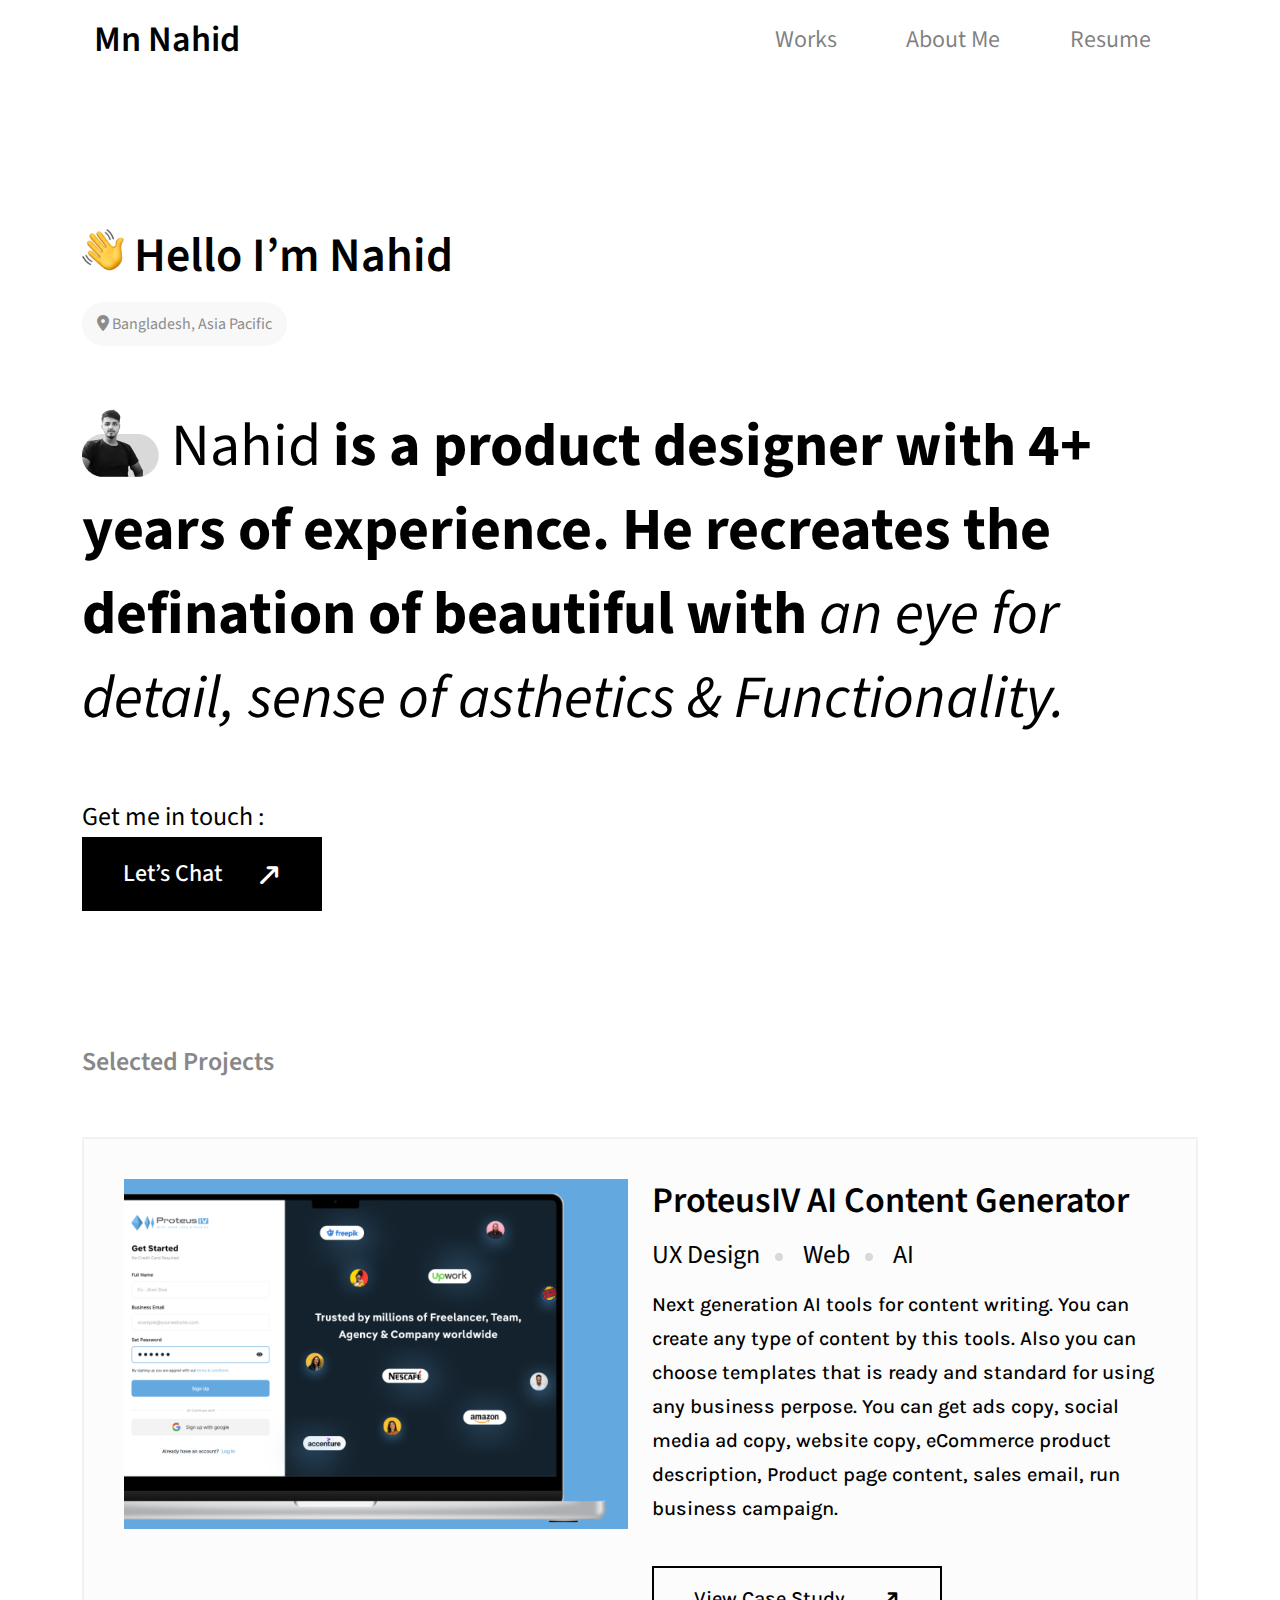
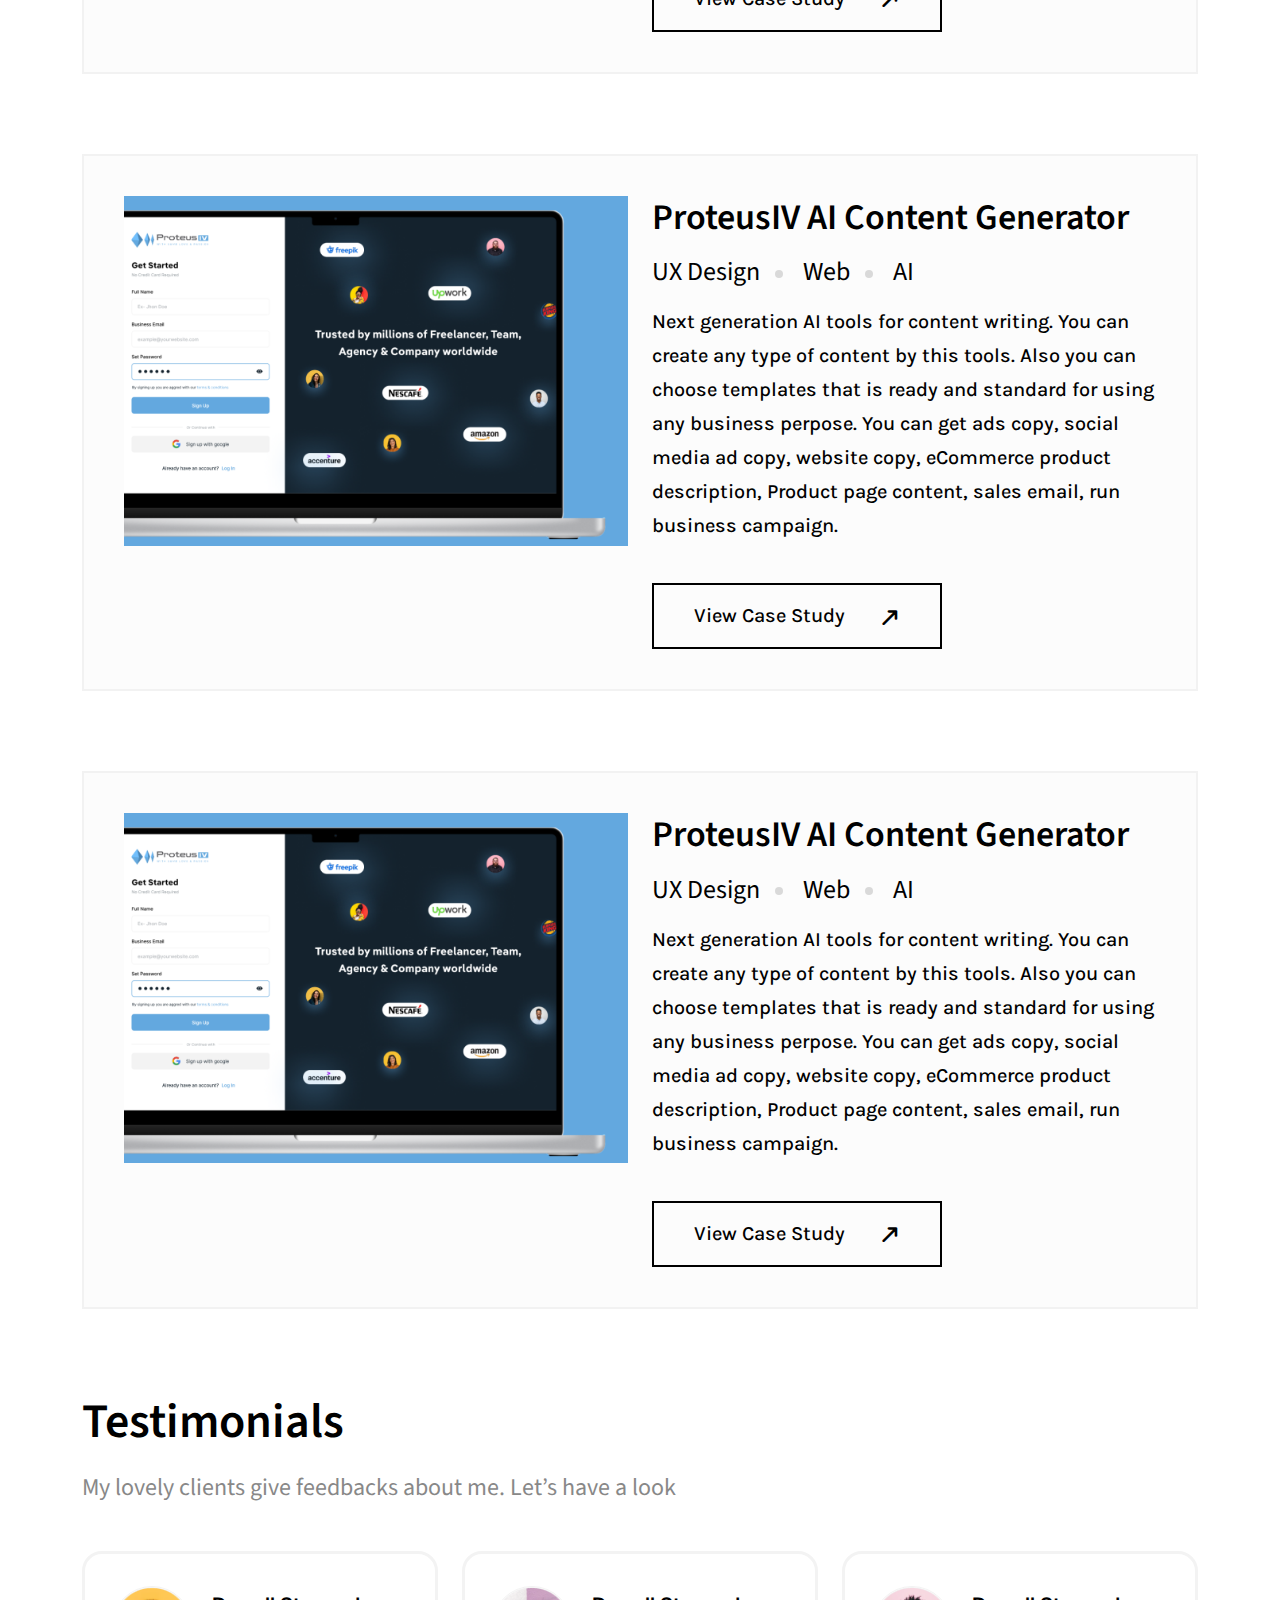
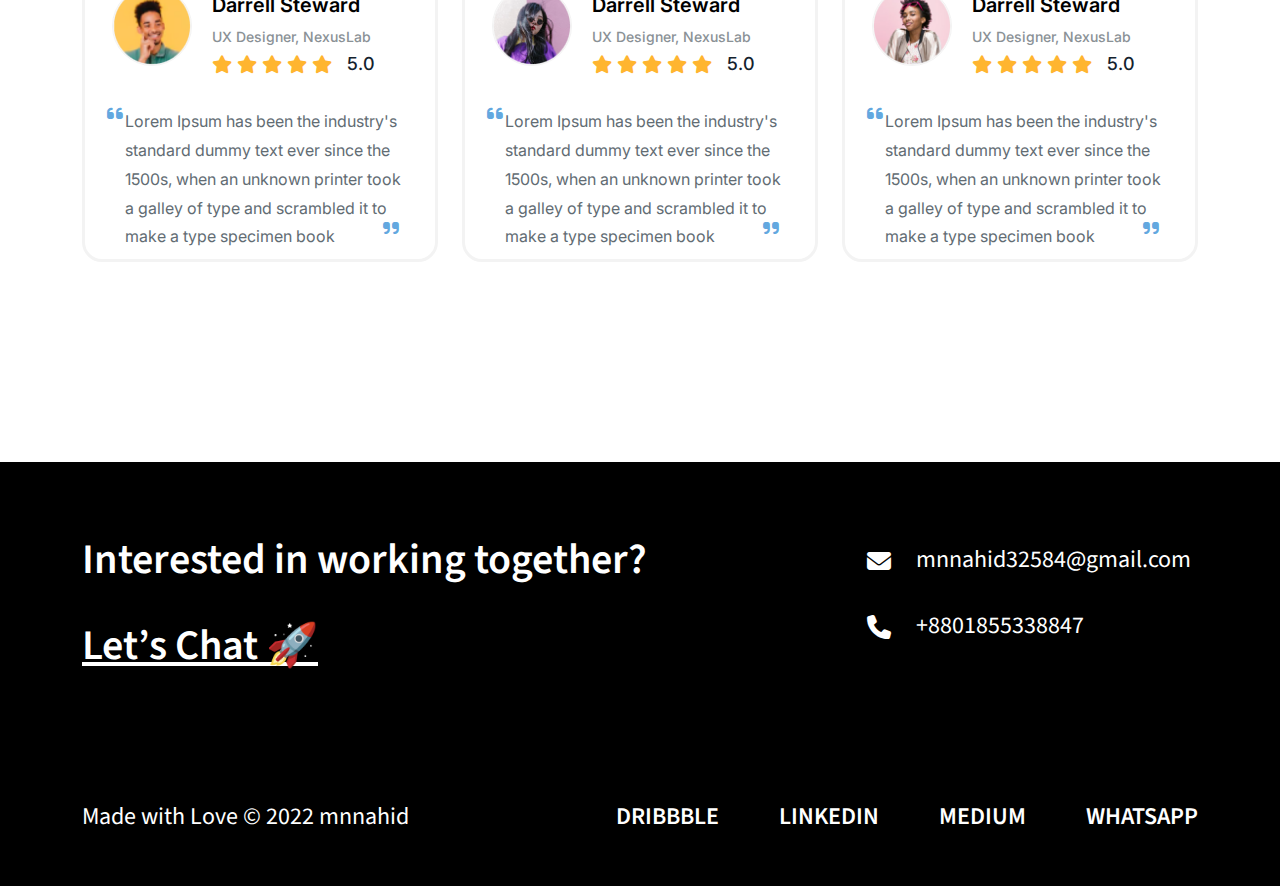
<file: index.html>
<!DOCTYPE html>
<html lang="en">
<head>
    <meta charset="UTF-8">
    <meta http-equiv="X-UA-Compatible" content="IE=edge">
    <meta name="viewport" content="width=device-width, initial-scale=1.0">
    <link rel="preconnect" href="https://fonts.googleapis.com">
    <link rel="preconnect" href="https://fonts.gstatic.com" crossorigin>
    <link href="https://fonts.googleapis.com/css2?family=Inter:wght@300;400;500;600;700&family=Karla:ital,wght@0,300;0,400;0,500;0,600;0,700;1,400&family=Source+Sans+Pro:ital,wght@0,200;0,400;0,600;0,700;1,400;1,600&display=swap" rel="stylesheet">
    <link rel="stylesheet" href="css/all.min.css">
    <link rel="stylesheet" href="css/bootstrap.min.css">
    <link rel="stylesheet" href="css/style.css">
    <link rel="stylesheet" href="css/responsive.css">
    <title>myportfolio</title>
</head>
<body>
  <!-- header area start here  -->
  <div class="container">
    <nav class="navbar navbar-expand-md">
      <div class="container-fluid">
        <a class="navbar-brand" href="#">Mn Nahid</a>
        <button class="navbar-toggler" type="button" data-bs-toggle="collapse" data-bs-target="#navbarSupportedContent" aria-controls="navbarSupportedContent" aria-expanded="false" aria-label="Toggle navigation">
          <span class="navbar_toggler_icon"></span>
          <span class="navbar_toggler_icon"></span>
          <span class="navbar_toggler_icon"></span>
        </button>
        <div class="collapse navbar-collapse" id="navbarSupportedContent">
          <ul class="navbar-nav ms-auto mb-2 mb-lg-0">
            <li class="nav-item">
              <a class="nav-link" href="#project">Works</a>
            </li>
            <li class="nav-item">
              <a class="nav-link" href="about.html">About me</a>
            </li>
            <li class="nav-item">
              <a class="nav-link" href="resume.html">Resume</a>
            </li>
          </ul>
        </div>
      </div>
    </nav>
  </div>
  <!-- header area end here  -->
  <!-- hiro area start here  -->
  <div id="hiro">
    <div class="container">
      <div class="hiro_content">
        <h2><img src="images/hand_icon.png" alt=""> Hello I’m Nahid</h2>
        <a href="#"><i class="fa-solid fa-location-dot"></i> Bangladesh, Asia Pacific</a>
        <h3><img src="images/profile.png" alt=""> Nahid <strong>is a product designer with 4+ years of 
          experience. He recreates the defination of beautiful
          with</strong> <i>an eye for detail, sense of asthetics & Functionality.</i></h3>
      </div>
      <div class="get_btn">
        <h4>Get me in touch :</h4>
          <a href="#">Let’s Chat <i class="fa-solid fa-arrow-right-long"></i></a>
      </div> 
    </div>
  </div>
  <!-- hiro area end here  -->
  <!-- project area start here  -->
  <div id="project">
    <div class="container">
      <h4>Selected Projects</h4>
      <div class="project_items">
        <div class="row">
          <div class="col-md-6">
            <div class="project_img">
              <img class="img-fluid" src="images/project_image.png" alt="">
            </div>
          </div>
          <div class="col-md-6">
            <div class="project_content">
              <h2>ProteusIV AI Content Generator</h2>
              <ul>
                <li>UX Design</li>
                <li><span></span> Web</li>
                <li><span></span> AI</li>
              </ul>
              <p>Next generation AI tools for content writing. You can create any type of 
                content by this tools. Also you can choose templates that is ready and
                standard for using any business perpose. You can get ads copy, social
                media ad copy, website copy, eCommerce product description, Product
                page content, sales email, run business campaign.</p>
                <a href="#">View Case Study <i class="fa-solid fa-arrow-right-long"></i></a>
            </div>
          </div>
        </div>
      </div>
      <div class="project_items">
        <div class="row">
          <div class="col-md-6">
            <div class="project_img">
              <img class="img-fluid" src="images/project_image.png" alt="">
            </div>
          </div>
          <div class="col-md-6">
            <div class="project_content">
              <h2>ProteusIV AI Content Generator</h2>
              <ul>
                <li>UX Design</li>
                <li><span></span> Web</li>
                <li><span></span> AI</li>
              </ul>
              <p>Next generation AI tools for content writing. You can create any type of 
                content by this tools. Also you can choose templates that is ready and
                standard for using any business perpose. You can get ads copy, social
                media ad copy, website copy, eCommerce product description, Product
                page content, sales email, run business campaign.</p>
                <a href="#">View Case Study <i class="fa-solid fa-arrow-right-long"></i></a>
            </div>
          </div>
        </div>
      </div>
      <div class="project_items">
        <div class="row">
          <div class="col-md-6">
            <div class="project_img">
              <img class="img-fluid" src="images/project_image.png" alt="">
            </div>
          </div>
          <div class="col-md-6">
            <div class="project_content">
              <h2>ProteusIV AI Content Generator</h2>
              <ul>
                <li>UX Design</li>
                <li><span></span> Web</li>
                <li><span></span> AI</li>
              </ul>
              <p>Next generation AI tools for content writing. You can create any type of 
                content by this tools. Also you can choose templates that is ready and
                standard for using any business perpose. You can get ads copy, social
                media ad copy, website copy, eCommerce product description, Product
                page content, sales email, run business campaign.</p>
                <a href="#">View Case Study <i class="fa-solid fa-arrow-right-long"></i></a>
            </div>
          </div>
        </div>
      </div>
    </div>
  </div>
  <!-- project area end here  -->
  <!-- Testimonials area start here -->
  <div id="Testimonials">
    <div class="container">
      <h2>Testimonials</h2>
      <h5>My lovely clients give feedbacks about me. Let’s have a look</h5>
      <div class="Testimonials_main">
        <div class="row">
          <div class="col-md-6 col-lg-4">
            <div class="testimonials_items">
              <div class="testimonials_items_top">
                <div class="testimonials_items_img">
                  <img class="img-fluid" src="images/testimonials_img_1.png" alt="">
                </div>
                <div class="testimonials_items_content">
                  <h3>Darrell Steward</h3>
                  <h4>UX Designer, NexusLab</h4>
                  <ul>
                    <li><i class="fa-solid fa-star"></i></li>
                    <li><i class="fa-solid fa-star"></i></li>
                    <li><i class="fa-solid fa-star"></i></li>
                    <li><i class="fa-solid fa-star"></i></li>
                    <li><i class="fa-solid fa-star"></i></li>
                    <li>5.0</li>
                  </ul>
                </div>
              </div>
              <div class="testimonials_items_bottom">
                <p>Lorem Ipsum has been the industry's standard dummy text ever since the 1500s, when an unknown printer took a galley of type and scrambled it to make a type specimen book</p>
              </div>
            </div>
          </div>
          <div class="col-md-6 col-lg-4">
            <div class="testimonials_items">
              <div class="testimonials_items_top">
                <div class="testimonials_items_img">
                  <img class="img-fluid" src="images/testimonials_img_2.png" alt="">
                </div>
                <div class="testimonials_items_content">
                  <h3>Darrell Steward</h3>
                  <h4>UX Designer, NexusLab</h4>
                  <ul>
                    <li><i class="fa-solid fa-star"></i></li>
                    <li><i class="fa-solid fa-star"></i></li>
                    <li><i class="fa-solid fa-star"></i></li>
                    <li><i class="fa-solid fa-star"></i></li>
                    <li><i class="fa-solid fa-star"></i></li>
                    <li>5.0</li>
                  </ul>
                </div>
              </div>
              <div class="testimonials_items_bottom">
                <p>Lorem Ipsum has been the industry's standard dummy text ever since the 1500s, when an unknown printer took a galley of type and scrambled it to make a type specimen book</p>
              </div>
            </div>
          </div>
          <div class="col-md-6 col-lg-4">
            <div class="testimonials_items">
              <div class="testimonials_items_top">
                <div class="testimonials_items_img">
                  <img class="img-fluid" src="images/testimonials_img_3.png" alt="">
                </div>
                <div class="testimonials_items_content">
                  <h3>Darrell Steward</h3>
                  <h4>UX Designer, NexusLab</h4>
                  <ul>
                    <li><i class="fa-solid fa-star"></i></li>
                    <li><i class="fa-solid fa-star"></i></li>
                    <li><i class="fa-solid fa-star"></i></li>
                    <li><i class="fa-solid fa-star"></i></li>
                    <li><i class="fa-solid fa-star"></i></li>
                    <li>5.0</li>
                  </ul>
                </div>
              </div>
              <div class="testimonials_items_bottom">
                <p>Lorem Ipsum has been the industry's standard dummy text ever since the 1500s, when an unknown printer took a galley of type and scrambled it to make a type specimen book</p>
              </div>
            </div>
          </div>
        </div>
      </div>
    </div>
  </div>
  <!-- Testimonials area end here -->
  <!-- footer area start here  -->
  <footer id="footer">
    <div class="container">
      <div class="row">
        <div class="col-md-7">
          <div class="footer_left">
            <h2>Interested in working together?</h2>
            <a href="#">Let’s Chat 🚀</a>
          </div>
        </div>
        <div class="col-md-5">
          <div class="footer_right">
            <a href="#"><i class="fa-solid fa-envelope"></i> mnnahid32584@gmail.com</a>
            <a href="#"><i class="fa-solid fa-phone"></i> +8801855338847</a>
          </div>
        </div>
      </div>
      <div class="row footer_bottom">
        <div class="col-md-6">
          <p>Made with Love © 2022 mnnahid</p>
        </div>
        <div class="col-md-6">
          <div class="footer_menu">
            <ul>
              <li><a href="#">DRIBBBLE</a></li>
              <li><a href="#">LINKEDIN</a></li>
              <li><a href="#">MEDIUM</a></li>
              <li><a href="#">WHATSAPP</a></li>
            </ul>
          </div>
        </div>
      </div>
    </div>
  </footer>
  <!-- footer area end here  -->
   
    <script src="js/bootstrap.bundle.min.js"></script>
    <script src="js/swiper-bundle.min.js"></script>
</body>
</html>
</file>
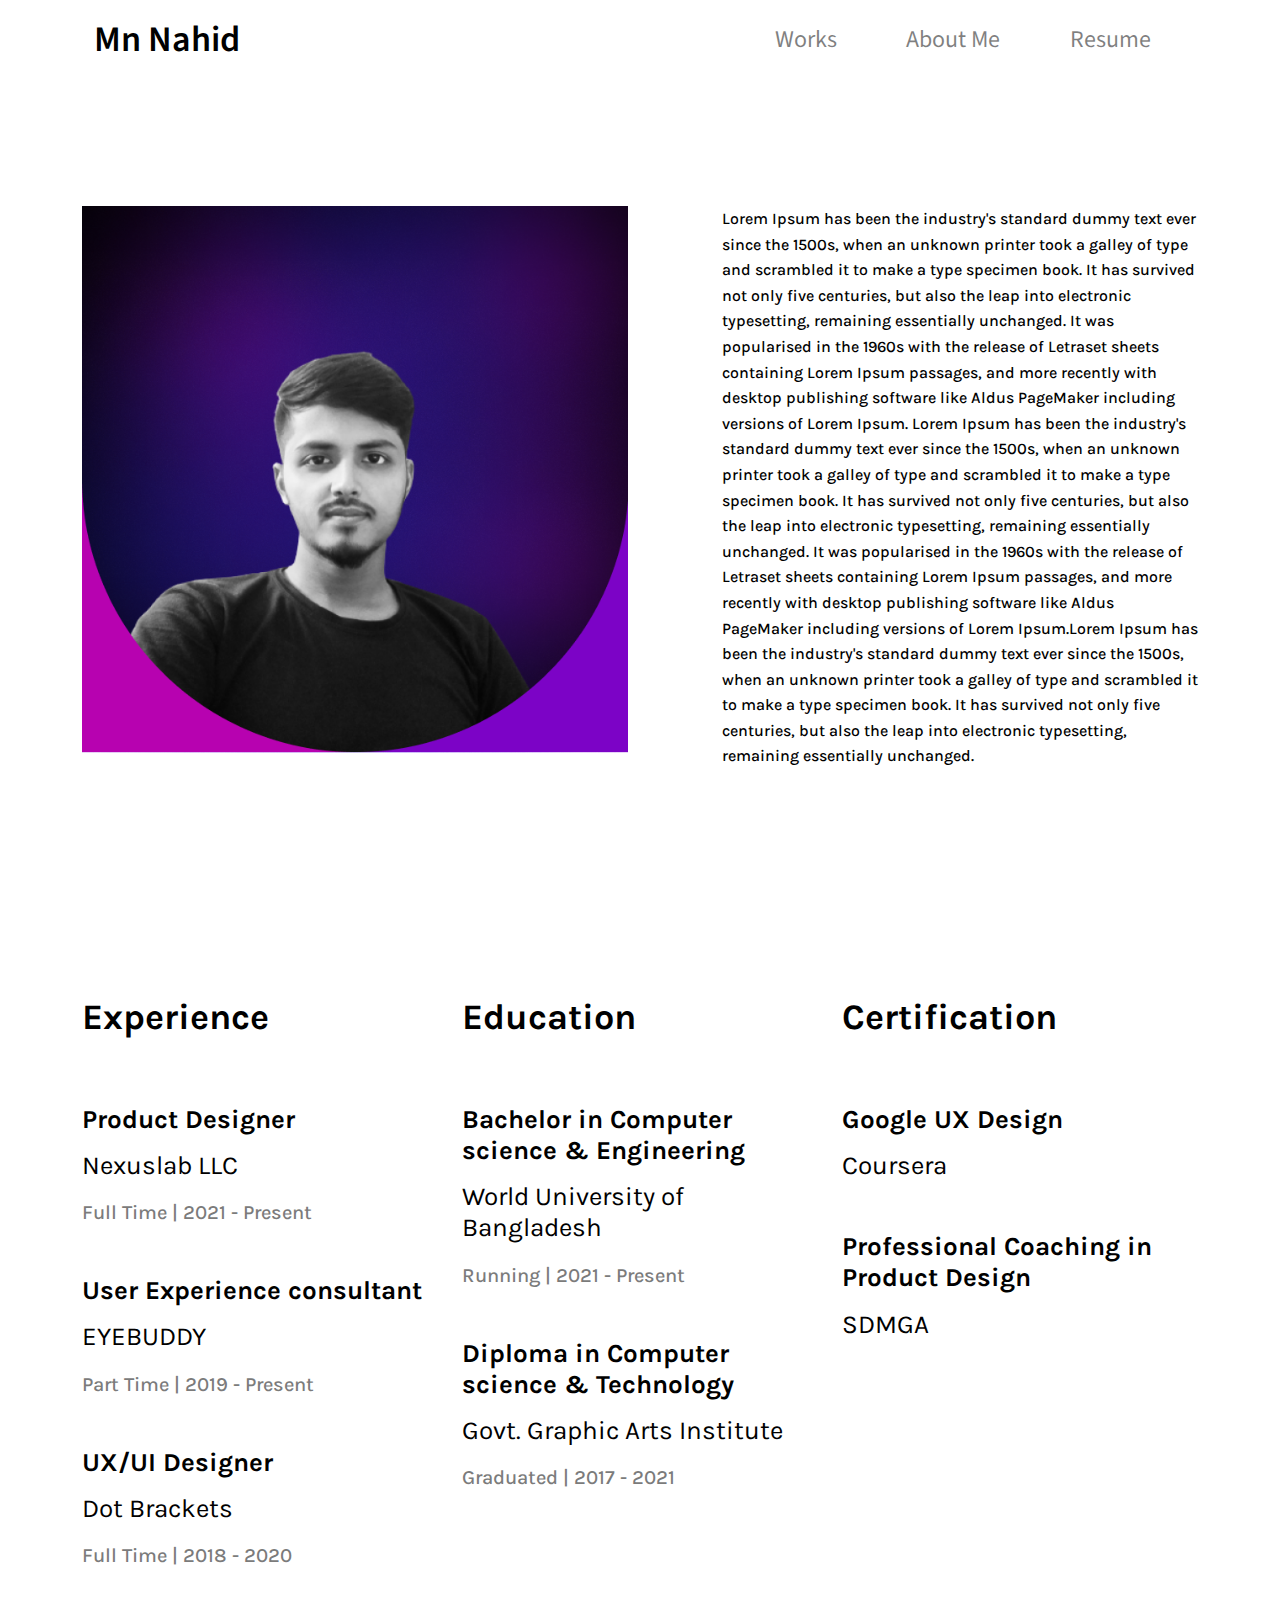
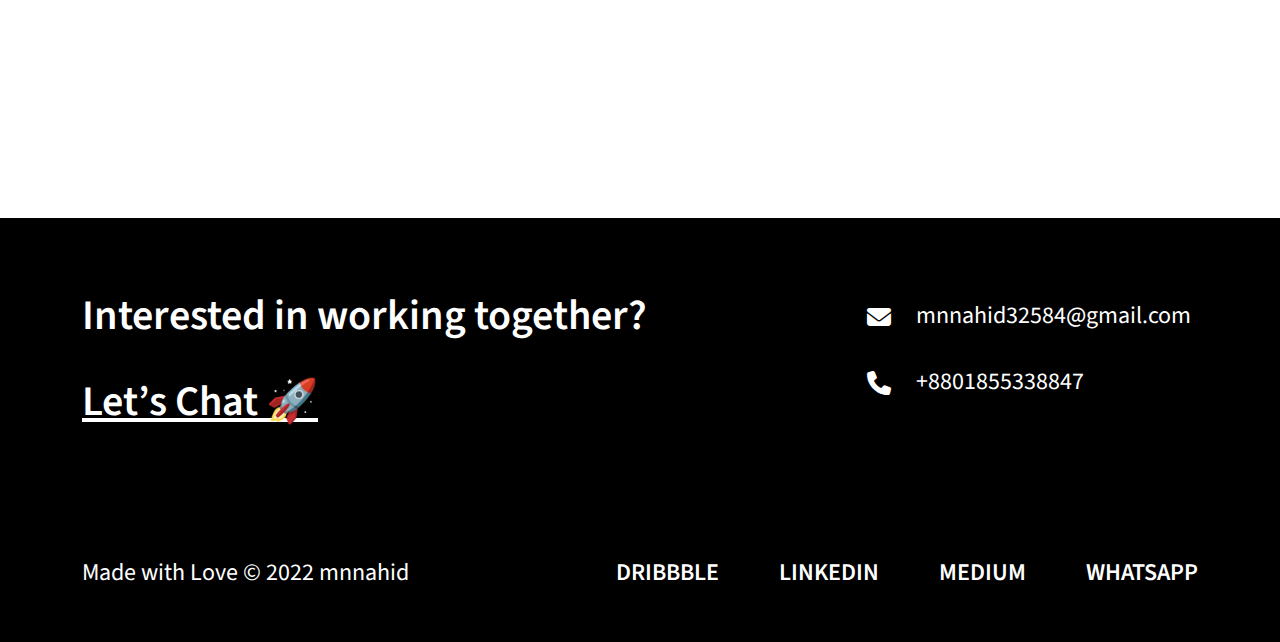
<file: about.html>
<!DOCTYPE html>
<html lang="en">
<head>
    <meta charset="UTF-8">
    <meta http-equiv="X-UA-Compatible" content="IE=edge">
    <meta name="viewport" content="width=device-width, initial-scale=1.0">
    <link rel="preconnect" href="https://fonts.googleapis.com">
    <link rel="preconnect" href="https://fonts.gstatic.com" crossorigin>
    <link href="https://fonts.googleapis.com/css2?family=Inter:wght@300;400;500;600;700&family=Karla:ital,wght@0,300;0,400;0,500;0,600;0,700;1,400&family=Source+Sans+Pro:ital,wght@0,200;0,400;0,600;0,700;1,400;1,600&display=swap" rel="stylesheet">
    <link rel="stylesheet" href="css/all.min.css">
    <link rel="stylesheet" href="css/bootstrap.min.css">
    <link rel="stylesheet" href="css/style.css">
    <link rel="stylesheet" href="css/responsive.css">
    <title>myportfolio</title>
</head>
<body>
  <!-- header area start here  -->
  <div class="container">
    <nav class="navbar navbar-expand-md">
      <div class="container-fluid">
        <a class="navbar-brand" href="#">Mn Nahid</a>
        <button class="navbar-toggler" type="button" data-bs-toggle="collapse" data-bs-target="#navbarSupportedContent" aria-controls="navbarSupportedContent" aria-expanded="false" aria-label="Toggle navigation">
          <span class="navbar_toggler_icon"></span>
          <span class="navbar_toggler_icon"></span>
          <span class="navbar_toggler_icon"></span>
        </button>
        <div class="collapse navbar-collapse" id="navbarSupportedContent">
          <ul class="navbar-nav ms-auto mb-2 mb-lg-0">
            <li class="nav-item">
              <a class="nav-link" href="index.html">Works</a>
            </li>
            <li class="nav-item">
              <a class="nav-link" href="about.html">About me</a>
            </li>
            <li class="nav-item">
              <a class="nav-link" href="resume.html">Resume</a>
            </li>
          </ul>
        </div>
      </div>
    </nav>
  </div>
  <!-- header area end here  -->
  <!-- about me area start here  -->
  <div id="about_me">
    <div class="container">
        <div class="row">
            <div class="col-md-6">
                <div class="abut_me_img">
                    <img src="images/about_profile.png" alt="">
                </div>
            </div>
            <div class="col-md-6">
                <div class="about_me_content">
                    <p>Lorem Ipsum has been the industry's standard dummy text ever since the 1500s, when an unknown printer took a galley of type and scrambled it to make a type specimen book. It has survived not only five centuries, but also the leap into electronic typesetting, remaining essentially unchanged. It was popularised in the 1960s with the release of Letraset sheets containing Lorem Ipsum passages, and more recently with desktop publishing software like Aldus PageMaker including versions of Lorem Ipsum. Lorem Ipsum has been the industry's standard dummy text ever since the 1500s, when an unknown printer took a galley of type and scrambled it to make a type specimen book. It has survived not only five centuries, but also the leap into electronic typesetting, remaining essentially unchanged. It was popularised in the 1960s with the release of Letraset sheets containing Lorem Ipsum passages, and more recently with desktop publishing software like Aldus PageMaker including versions of Lorem Ipsum.Lorem Ipsum has been the industry's standard dummy text ever since the 1500s, when an unknown printer took a galley of type and scrambled it to make a type specimen book. It has survived not only five centuries, but also the leap into electronic typesetting, remaining essentially unchanged.</p>
                </div>
            </div>
        </div>
    </div>
  </div>
  <!-- about me area start here  -->
  <!-- education area start here  -->
  <div id="education">
    <div class="container">
        <div class="row">
            <div class="col-md-6 col-lg-4">
              <div class="content_head">
                <h2>Experience</h2>
              </div>
              <div class="content_items">
                <h3>Product Designer</h3>
                <h4>Nexuslab LLC</h4>
                <h5>Full Time | 2021 - Present</h5>
              </div>
              <div class="content_items">
                <h3>User Experience consultant</h3>
                <h4>EYEBUDDY</h4>
                <h5>Part Time | 2019 - Present</h5>
              </div>
              <div class="content_items">
                <h3>UX/UI Designer</h3>
                <h4>Dot Brackets</h4>
                <h5>Full Time | 2018 - 2020</h5>
              </div>
            </div>

            <div class="col-md-6 col-lg-4">
              <div class="content_head">
                <h2>Education</h2>
              </div>
              <div class="content_items">
                <h3>Bachelor in Computer science & Engineering</h3>
                <h4>World University of Bangladesh</h4>
                <h5>Running | 2021 - Present</h5>
              </div>
              <div class="content_items">
                <h3>Diploma in Computer science & Technology</h3>
                <h4>Govt. Graphic Arts Institute</h4>
                <h5>Graduated | 2017 - 2021</h5>
              </div>
            </div>

            <div class="col-md-6 col-lg-4">
              <div class="content_head">
                <h2>Certification</h2>
              </div>
              <div class="content_items">
                <h3>Google UX Design</h3>
                <h4>Coursera</h4>
              </div>
              <div class="content_items">
                <h3>Professional Coaching in  Product Design</h3>
                <h4>SDMGA</h4>
              </div>
            </div>
        </div>
    </div>
  </div>
  <!-- education area end here  -->
  <!-- footer area start here  -->
  <footer id="footer">
    <div class="container">
      <div class="row">
        <div class="col-md-7">
          <div class="footer_left">
            <h2>Interested in working together?</h2>
            <a href="#">Let’s Chat 🚀</a>
          </div>
        </div>
        <div class="col-md-5">
          <div class="footer_right">
            <a href="#"><i class="fa-solid fa-envelope"></i> mnnahid32584@gmail.com</a>
            <a href="#"><i class="fa-solid fa-phone"></i> +8801855338847</a>
          </div>
        </div>
      </div>
      <div class="row footer_bottom">
        <div class="col-md-6">
          <p>Made with Love © 2022 mnnahid</p>
        </div>
        <div class="col-md-6">
          <div class="footer_menu">
            <ul>
              <li><a href="#">DRIBBBLE</a></li>
              <li><a href="#">LINKEDIN</a></li>
              <li><a href="#">MEDIUM</a></li>
              <li><a href="#">WHATSAPP</a></li>
            </ul>
          </div>
        </div>
      </div>
    </div>
  </footer>
  <!-- footer area end here  -->
   
    <script src="js/bootstrap.bundle.min.js"></script>
    <script src="js/swiper-bundle.min.js"></script>
</body>
</html>
</file>
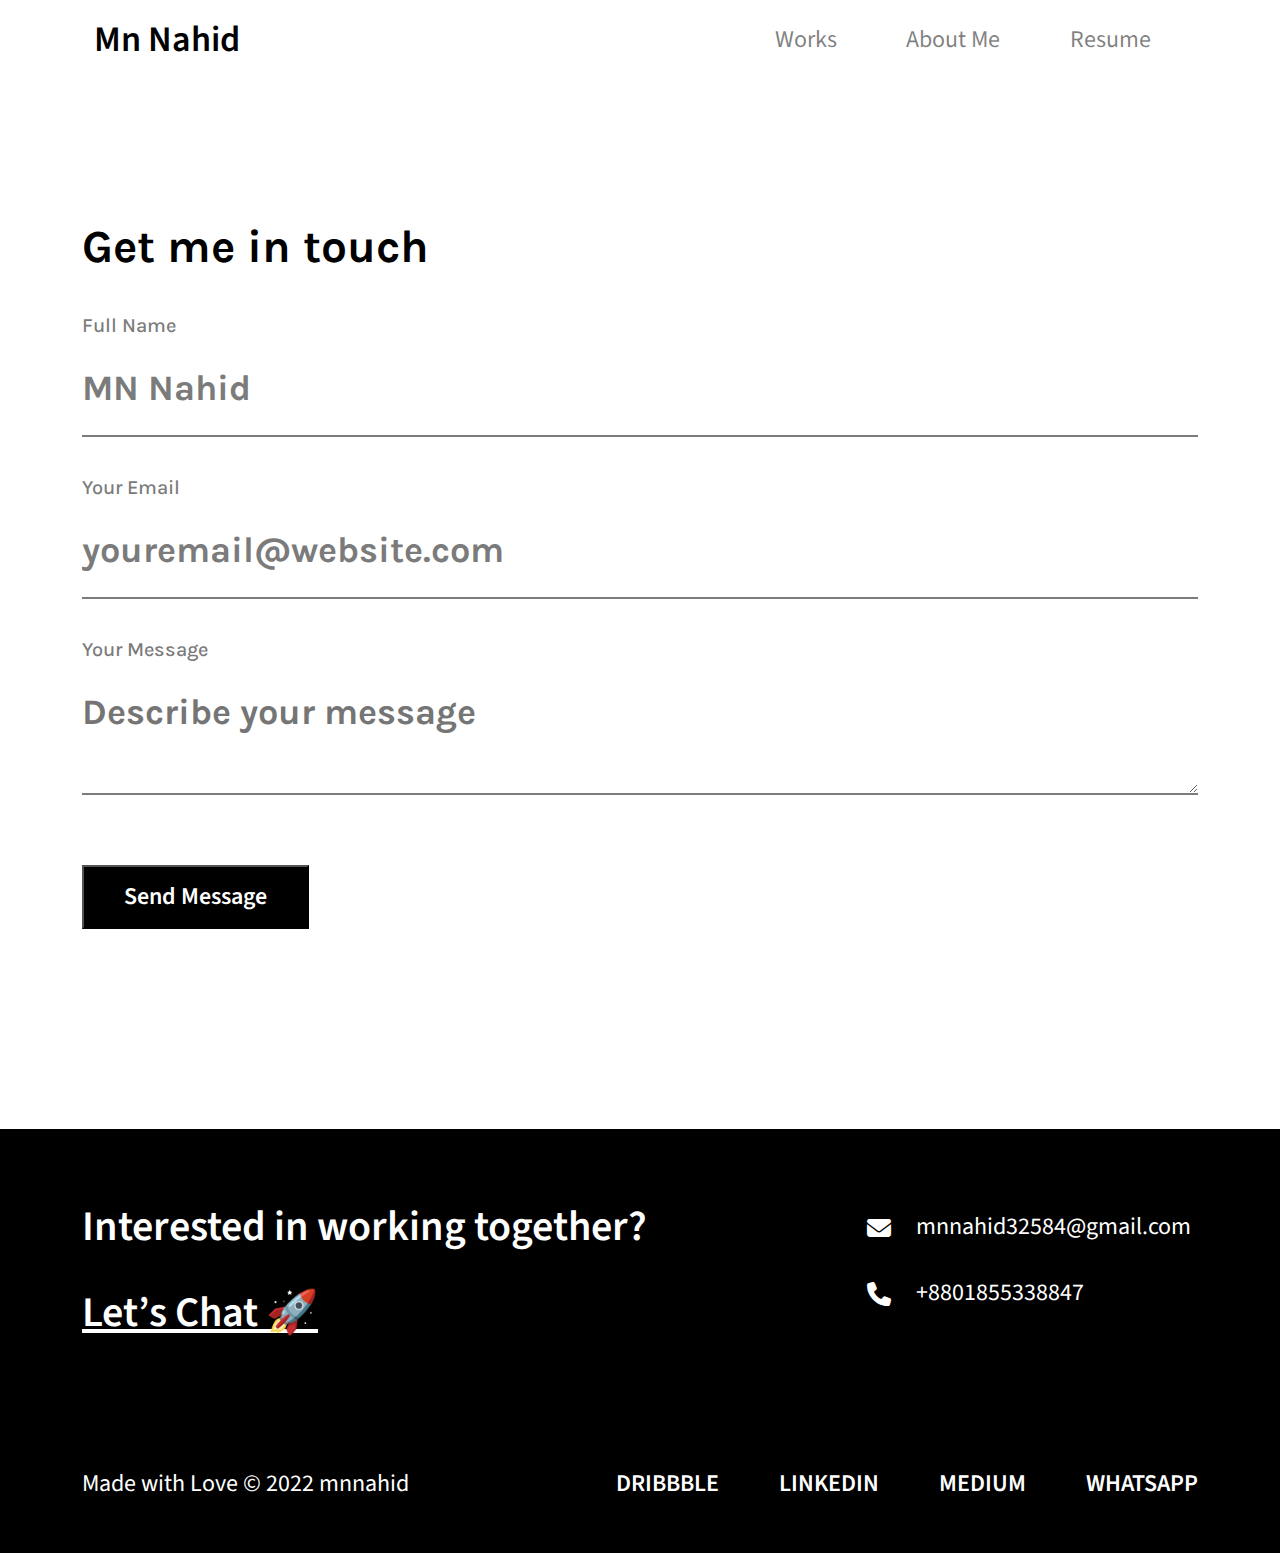
<file: resume.html>
<!DOCTYPE html>
<html lang="en">
<head>
    <meta charset="UTF-8">
    <meta http-equiv="X-UA-Compatible" content="IE=edge">
    <meta name="viewport" content="width=device-width, initial-scale=1.0">
    <link rel="preconnect" href="https://fonts.googleapis.com">
    <link rel="preconnect" href="https://fonts.gstatic.com" crossorigin>
    <link href="https://fonts.googleapis.com/css2?family=Inter:wght@300;400;500;600;700&family=Karla:ital,wght@0,300;0,400;0,500;0,600;0,700;1,400&family=Source+Sans+Pro:ital,wght@0,200;0,400;0,600;0,700;1,400;1,600&display=swap" rel="stylesheet">
    <link rel="stylesheet" href="css/all.min.css">
    <link rel="stylesheet" href="css/bootstrap.min.css">
    <link rel="stylesheet" href="css/style.css">
    <link rel="stylesheet" href="css/responsive.css">
    <title>myportfolio</title>
</head>
<body>
  <!-- header area start here  -->
  <div class="container">
    <nav class="navbar navbar-expand-md">
      <div class="container-fluid">
        <a class="navbar-brand" href="#">Mn Nahid</a>
        <button class="navbar-toggler" type="button" data-bs-toggle="collapse" data-bs-target="#navbarSupportedContent" aria-controls="navbarSupportedContent" aria-expanded="false" aria-label="Toggle navigation">
          <span class="navbar_toggler_icon"></span>
          <span class="navbar_toggler_icon"></span>
          <span class="navbar_toggler_icon"></span>
        </button>
        <div class="collapse navbar-collapse" id="navbarSupportedContent">
          <ul class="navbar-nav ms-auto mb-2 mb-lg-0">
            <li class="nav-item">
              <a class="nav-link" href="index.html">Works</a>
            </li>
            <li class="nav-item">
              <a class="nav-link" href="about.html">About me</a>
            </li>
            <li class="nav-item">
              <a class="nav-link" href="resume.html">Resume</a>
            </li>
          </ul>
        </div>
      </div>
    </nav>
  </div>
  <!-- header area end here  -->
  <!-- get_me area start here  -->
  <div id="get_me">
    <div class="container">
        <div class="get_me_head">
            <h2>Get me in touch</h2>
        </div>
        <div class="get_me_form">
            <form action="#">
                <div class="form_items">
                    <label for="name">Full Name</label>
                    <input type="text" id="name" placeholder="MN Nahid">
                </div>
                <div class="form_items">
                    <label for="email">Your Email</label>
                    <input type="email" id="email" placeholder="youremail@website.com">
                </div>
                <div class="form_items">
                    <label for="name">Your Message</label>
                    <textarea name="" id="name" placeholder="Describe your message"></textarea>
                </div>
                <button type="submit">Send Message</button>
            </form>
        </div>
    </div>
  </div>
  <!-- get_me area end here  -->
  <!-- footer area start here  -->
  <footer id="footer">
    <div class="container">
      <div class="row">
        <div class="col-md-7">
          <div class="footer_left">
            <h2>Interested in working together?</h2>
            <a href="#">Let’s Chat 🚀</a>
          </div>
        </div>
        <div class="col-md-5">
          <div class="footer_right">
            <a href="#"><i class="fa-solid fa-envelope"></i> mnnahid32584@gmail.com</a>
            <a href="#"><i class="fa-solid fa-phone"></i> +8801855338847</a>
          </div>
        </div>
      </div>
      <div class="row footer_bottom">
        <div class="col-md-6">
          <p>Made with Love © 2022 mnnahid</p>
        </div>
        <div class="col-md-6">
          <div class="footer_menu">
            <ul>
              <li><a href="#">DRIBBBLE</a></li>
              <li><a href="#">LINKEDIN</a></li>
              <li><a href="#">MEDIUM</a></li>
              <li><a href="#">WHATSAPP</a></li>
            </ul>
          </div>
        </div>
      </div>
    </div>
  </footer>
  <!-- footer area end here  -->
   
    <script src="js/bootstrap.bundle.min.js"></script>
    <script src="js/swiper-bundle.min.js"></script>
</body>
</html>
</file>
<file: css/style.css>
*{
    margin: 0;
    padding: 0;
    box-sizing: border-box;
}
ul, li, a{
    margin: 0;
    padding: 0;
    text-decoration: none;
}
.h1, .h2, .h3, .h4, .h5, .h6, h1, h2, h3, h4, h5, h6 {
    margin-top: 0;
    margin-bottom: 0;
    font-weight: 500;
    line-height: 1.2;
}
img, svg {
    vertical-align: top;
}
/* header area start here  */
.navbar-brand {
    font-family: 'Source Sans Pro';
    font-weight: 600;
    font-size: 36px;
    color: #000000;
}
.navbar-brand:hover {
    color: #000000;
}
.navbar-toggler:focus {
    outline: 0;
    box-shadow: 0 0 0 0rem;
}
.navbar_toggler_icon {
    content: "";
    width: 20px;
    height: 2.5px;
    margin-bottom: 3.5px;
    background: #000;
    display: block;
}
.navbar-expand-md .navbar-nav .nav-link {
    padding-right: 2.18rem;
    padding-left: 2.18rem;
}
.nav-link {
    text-transform: capitalize;
    font-family: 'Source Sans Pro';
    font-weight: 400;
    font-size: 24px;
    color: rgba(0, 0, 0, 0.507);
    transition: .3s ease-in-out;
}
.nav-link:focus, .nav-link:hover {
    color: #000000;
}
/* header area end here  */
/* hiro area start here  */
#hiro{
    margin-top: 148px;
}
.hiro_content h2{
    font-family: 'Source Sans Pro';
    font-weight: 600;
    font-size: 48px;
    color: #000000;
}
.hiro_content a{
    display: inline-block;
    margin-top: 16px;
    font-family: 'Source Sans Pro';
    font-weight: 400;
    font-size: 16px;
    color: #8C8C8C;
    padding: 10px 15px;
    background: #F8F8F8;
    border-radius: 74px;
    transition: .5s ease-in-out;
}
.hiro_content a:hover{
    color: #000;
}
.hiro_content h3{
    font-family: 'Source Sans Pro';
    font-weight: 400;
    font-size: 60px;
    line-height: 140%;
    color: #000000;
    margin-top: 59px;
}
.hiro_content h3 img{
    display: inline-block;
}
.get_btn{
    margin-top: 60px;
}
.get_btn h4{
    font-family: 'Source Sans Pro';
    font-weight: 400;
    font-size: 26px;
    color: #000000;
    margin-bottom: 5px;
}
.get_btn a{
    font-family: 'Source Sans Pro';
    font-weight: 500;
    font-size: 24px;
    color: #FFFFFF;
    background: #000;
    padding: 18px 40px;
    display: inline-block;
    transition: .5s ease-in-out;
    border: 1.5px solid #000;
}
.get_btn a:hover{
    background: transparent;
    color: #000;
    border: 1.5px solid #000;
}
.get_btn a i{
    vertical-align: middle;
    margin-left: 30px;
    transform: rotate(-45deg);
}
/* hiro area end here  */
/* project area start here  */
#project{
    margin-top: 135px;
}
#project h4{
    font-family: 'Source Sans Pro';
    font-weight: 600;
    font-size: 26px;
    color: #888888;
    margin-bottom: 60px;
}
.project_items{
    background: #FCFCFC;
    border: 2px solid #F2F2F2;
    padding: 40px;
    margin-bottom: 80px;
}
.project_content h2{
    font-family: 'Source Sans Pro';
    font-weight: 600;
    font-size: 48px;
    color: #000000;
}
.project_content ul{
    display: flex;
    list-style: none;
}
.project_content ul li{
    margin-right: 15px;
    font-family: 'Source Sans Pro';
    font-weight: 400;
    font-size: 26px;
    line-height: 66px;
    color: #000000;
}
.project_content ul li span{
    display: inline-block;
    width: 8px;
    height: 8px;
    border-radius: 50%;
    background: #D9D9D9;
    vertical-align: middle;
    margin-right: 15px;
}
.project_content p{
    font-family: 'Karla';
    font-weight: 500;
    font-size: 20px;
    line-height: 170%;
    color: #000000;
}
.project_content a{
    font-family: 'Karla';
    font-weight: 500;
    font-size: 20px;
    color: #000000;
    padding: 16px 40px;
    border: 2px solid #000000;
    transition: .5s ease-in-out;
    margin-top: 60px;
    display: inline-block;
}
.project_content a i{
    vertical-align: middle;
    margin-left: 30px;
    transform: rotate(-45deg);
}
.project_content a:hover{
    color: #FFFFFF;
    background: #000;
}
/* project area end here  */
/* Testimonials area start here  */
#Testimonials{
    margin-top: 70px;
}
#Testimonials h2{
    font-family: 'Source Sans Pro';
    font-weight: 600;
    font-size: 48px;
    line-height: 66px;
    color: #000000;
}
#Testimonials h5{
    font-family: 'Source Sans Pro';
    font-weight: 400;
    font-size: 24px;
    line-height: 66px;
    color: #888888;
}
.Testimonials_main{
    margin-top: 30px;
}
.testimonials_items{
    max-width: 433px;
    max-height: 311px;
    background: #FFFFFF;
    border: 3px solid #F3F3F3;
    border-radius: 20px;
    padding: 32px 27px;
    transition: .5s ease-in-out;
}
.testimonials_items:hover{
    filter: drop-shadow(0px 5px 100px rgba(0, 0, 0, 0.15));
}
.testimonials_items_top{
    display: flex;
}
.testimonials_items_img{
    width: 80px;
    height: 80px;
    border-radius: 50%;
    border: 1px solid #F3F3F3;
    overflow: hidden;
    margin-right: 20px;
}
.testimonials_items_content h3{
    font-family: 'Inter';
    font-weight: 600;
    font-size: 20px;
    line-height: 190%;
    color: #000000;
}
.testimonials_items_content h4{
    font-family: 'Inter';
    font-weight: 500;
    font-size: 14px;
    line-height: 190%;
    color: #8A9196;
}
.testimonials_items_content ul{
    list-style: none;
    display: flex;
    align-items: center;
}
.testimonials_items_content ul li{
    display: flex;
    font-family: 'Inter';
    font-weight: 500;
    font-size: 18px;
    color: #14222D;
    margin-right: 5px;
}
.testimonials_items_content ul li:last-child{
    margin-left: 10px;
}
.testimonials_items_content ul li i{
    font-size: 18px;
    color: #FFB530;
}
.testimonials_items_bottom{
    margin-top: 30px;
}
.testimonials_items_bottom p{
    font-family: 'Inter';
    font-weight: 400;
    font-size: 16px;
    line-height: 180%;
    color: #626C73;
    position: relative;
    margin-left: 13px;
}
.testimonials_items_bottom p::before{
    content: "\f10d";
    font-family: 'fontawesome';
    font-size: 18px;
    color: #63A8DF;
    position: absolute;
    top: -8px;
    left: -18px;
}
.testimonials_items_bottom p::after{
    content: "\f10e";
    font-family: 'fontawesome';
    font-size: 18px;
    color: #63A8DF;
    position: absolute;
    bottom: 8px;
    right: 8px;
}
/* Testimonials area end here  */
/* footer area start here  */
#footer{
    background: #000;
    margin-top: 200px;
    padding-top: 65px;
    padding-bottom: 35px;
}
.footer_left h2{
    font-family: 'Source Sans Pro';
    font-weight: 600;
    font-size: 42px;
    line-height: 66px;
    color: #FFFFFF;
    margin-bottom: 20px;
}
.footer_left a{
    font-family: 'Source Sans Pro';
    font-weight: 600;
    font-size: 42px;
    line-height: 66px;
    text-decoration-line: underline;
    color: #FFFFFF;
}
.footer_right{
    padding-left: 240px;
}
.footer_right a{
    font-family: 'Source Sans Pro';
    font-weight: 400;
    font-size: 24px;
    line-height: 66px;
    color: #FFFFFF;
    display: block;
}
.footer_right a i{
    vertical-align: middle;
    margin-right: 20px;
}
.footer_bottom{
    margin-top: 120px;
}
.footer_bottom p{
    font-family: 'Source Sans Pro';
    font-weight: 400;
    font-size: 24px;
    color: #FFFFFF;
}
.footer_menu ul{
    display: flex;
    list-style: none;
    justify-content: end;
}
.footer_menu ul li{
    margin-right: 60px;
}
.footer_menu ul li:last-child{
    margin-right: 0;
}
.footer_menu ul li a{
    font-family: 'Source Sans Pro';
    text-transform: uppercase;
    font-weight: 600;
    font-size: 24px;
    color: #FFFFFF;
    transition: .5s ease-in-out;
}
.footer_menu ul li a:hover{
    color: #8C8C8C;
}
/* footer area end here  */
/* ============ about me page start here============ */
/* about me are start here  */
#about_me{
    margin-top: 126px;
}
.abut_me_img{
    max-width: 650px;
}
.abut_me_img img {
    width: 100%;
}
.about_me_content p {
    font-family: 'Karla';
    font-weight: 500;
    font-size: 20px;
    line-height: 160%;
    color: #000000;
    margin-left: 60px;
}
/* about me are end here  */
/* education area start here  */
#education{
    margin-top: 200px;
}
.content_head h2{
    font-family: 'Karla';
    font-weight: 700;
    font-size: 36px;
    line-height: 180%;
    color: #000000;
    margin-bottom: 54px;
}
.content_items{
    margin-bottom: 50px;
}
.content_items h3{
    font-family: 'Karla';
    font-weight: 700;
    font-size: 26px;
    color: #000000;
}
.content_items h4{
    margin-top: 15px;
    font-family: 'Karla';
    font-weight: 400;
    font-size: 26px;
    color: #000000;
}
.content_items h5{
    margin-top: 20px;
    font-family: 'Karla';
    font-weight: 500;
    font-size: 20px;
    color: #7B7B7B;
}
/* education area end here  */
/* ============ about me page end here============ */
/* ============= resume page start here =========== */
#get_me{
    margin-top: 140px;
}
.get_me_head h2{
    font-family: 'Karla';
    font-weight: 700;
    font-size: 46px;
    color: #000000;
    margin-bottom: 36px;
}
.form_items{
    margin-bottom: 36px;
}
.form_items label{
    font-family: 'Karla';
    font-weight: 500;
    font-size: 20px;
    color: #7B7B7B;
    display: block;
}
.form_items input{
    font-family: 'Karla';
    font-size: 36px;
    font-weight: 700;
    color: #000000;
    display: block;
    width: 100%;
    padding: 20px 0;
    border: none;
    border-bottom: 2px solid #7B7B7B;
}
.form_items input:focus{
    outline: none;
    border-bottom: 3px solid #000000;
}
.form_items input::placeholder{
    font-family: 'Karla';
    font-weight: 700;
    font-size: 36px;
    color: #7B7B7B;
}
.form_items textarea{
    font-family: 'Karla';
    font-size: 36px;
    font-weight: 700;
    color: #000000;
    display: block;
    width: 100%;
    padding-top: 20px;
    border: none;
    border-bottom: 2px solid #7B7B7B;
}
.form_items textarea:focus{
    outline: none;
    border-bottom: 3px solid #000000;
}
.get_me_form button{
    font-family: 'Source Sans Pro';
    font-weight: 600;
    font-size: 24px;
    color: #FFFFFF;
    background: #000;
    padding: 12px 40px;
    margin-top: 34px;
}
/* ============= resume page end here =========== */
</file>
<file: css/responsive.css>
@media (min-width:1500px) {
    .container{
        max-width: 1434px !important;
        margin: 0 auto;
    }
}
@media (max-width: 1499.98px) {
    .project_content h2 {
        font-size: 36px;
    }
    .project_content a {
        margin-top: 24px;
    }
    .footer_right {
        padding-left: 120px;
    }

    /*========= about me page start here ========*/
    .about_me_content p {
        font-size: 16px;
        margin-left: 70px;
    }
    /*========= about me page end here ==========*/
}
@media (max-width: 1199.98px) { 
    .navbar-brand {
        font-size: 32px;
    }
    #hiro {
        margin-top: 110px;
    }
    .hiro_content h2 {
        font-size: 36px;
    }
    .hiro_content h3 {
        font-size: 46px;
    }
    .get_btn a {
        font-size: 20px;
        padding: 10px 20px;
    }
    #project {
        margin-top: 100px;
    }
    .project_items {
        padding: 20px;
        margin-bottom: 48px;
    }
    .project_content h2 {
        font-size: 32px;
    }
    .project_content ul li {
        font-size: 18px;
        line-height: 48px;
    }
    .project_content p {
        font-size: 16px;
        line-height: 160%;
    }
    .project_content a {
        padding: 10px 20px;
        font-size: 18px;
    }
    #Testimonials h2 {
        font-size: 42px;
    }
    .testimonials_items {
        padding: 10px;
    }
    .testimonials_items_bottom p {
        line-height: 160%;
    }
    .footer_left h2 {
        font-size: 36px;
        line-height: 48px;
    }
    .footer_right {
        padding-left: 48px;
    }
    .footer_bottom p {
        font-size: 18px;
    }
    .footer_menu ul li a {
        font-size: 18px;
    }
     /*====== about me page start here =======*/
     .about_me_content p {
        font-size: 14px;
        margin-left: 0;
    }
    /*======= about me page end here =========*/
 }
@media (max-width: 991.98px) {
    .hiro_content h3 {
        margin-top: 42px;
    }
    .get_btn {
        margin-top: 20px;
    }
    #Testimonials h2 {
        font-size: 36px;
    }
    #Testimonials h5 {
        font-size: 18px;
    }
    .testimonials_items {
        padding: 10px;
        margin-bottom: 26px;
    }
    .footer_left h2 {
        font-size: 26px;
        line-height: 32px;
    }
    .footer_left a {
        font-size: 26px;
        line-height: 36px;
    }
    .footer_right {
        padding-left: 0px;
    }
    .footer_right a {
        font-size: 20px;
        line-height: 40px;
    }
    .footer_menu ul li {
        margin-right: 26px;
    }
    .footer_menu ul li a {
        font-size: 16px;
    }
     /*========= about me page start here====== */
     #about_me {
        margin-top: 80px;
    }
    /*======== about me page end here ==========*/
}
@media (max-width: 767.98px) {
    .navbar-nav {
        width: 148px;
        position: absolute;
        top: 48px;
        right: 0;
        background: #fff;
    }
    .nav-link {
        font-size: 18px;
    }
    #hiro {
        margin-top: 48px;
    }
    .hiro_content h2 {
        font-size: 32px;
    }
    .hiro_content h2 img{
        width: 32px;
    }
    .hiro_content h3 img {
        width: 40px;
    }
    .hiro_content h3 {
        margin-top: 30px;
        font-size: 32px;
    }
    #project {
        margin-top: 48px;
    }
    #project h4 {
        margin-bottom: 20px;
    }
    .project_items {
        margin-bottom: 32px;
    }
    .project_content h2 {
        font-size: 32px;
        margin-top: 20px;
    }
    #Testimonials {
        margin-top: 48px;
    }
    #Testimonials h2 {
        line-height: 30px;
    }
    #Testimonials h5 {
        line-height: 48px;
    }
    #footer {
        margin-top: 100px;
    }
    .footer_right {
        margin-top: 26px;
    }
    .footer_bottom{
        flex-direction: column-reverse;
        margin-top: 48px;
    }
    .footer_bottom p {
        font-size: 16px;
        text-align: center;
    }
    .footer_menu ul {
        justify-content: center;
        margin-bottom: 16px;
    }
     /*========= about me page start here ======= */
     #about_me {
        margin-top: 70px;
    }
     .about_me_content p {
        margin-top: 20px;
        font-size: 16px;
        margin-left: 0;
    }
    #education {
        margin-top: 100px;
    }
    /*======== about me page end here =========*/
    /*======== resume page start here =========== */
    #get_me {
        margin-top: 100px;
    }
    .get_me_head h2 {
        font-size: 36px;
    }
    .form_items label {
        font-size: 16px;
    }
    .form_items input {
        font-size: 26px;
    }
    .form_items input::placeholder{
        font-size: 26px;
    }
    .form_items textarea{
        font-size: 26px;
    }
    .get_me_form button {
        font-weight: 500;
        font-size: 18px;
        color: #FFFFFF;
        background: #000;
        padding: 10px 32px;
        margin-top: 0;
    }
    /*======== resume page end here  ========*/
}
@media (max-width: 575.98px) {
    .navbar-brand {
        font-size: 26px;
    }
    .hiro_content h2 {
        font-size: 26px;
    }
    .hiro_content h2 img {
        width: 26px;
    }
    .hiro_content h3 {
        margin-top: 26px;
        font-size: 26px;
    }
    .hiro_content h3 img {
        width: 32px;
    }
    .get_btn h4 {
        font-size: 18px;
    }
    .get_btn a {
        font-size: 16px;
        padding: 8px 18px;
    }
    .project_content h2 {
        font-size: 26px;
    }
    #Testimonials h2 {
        font-size: 26px;
    }
    #Testimonials h5 {
        font-size: 14px;
        line-height: 26px;
    }
    #footer {
        margin-top: 32px;
        padding-top: 60px;
        padding-bottom: 30px;
    }
    /* about me page start here */
    .content_head h2 {
        margin-bottom: 26px;
    }
    .content_items {
        margin-bottom: 36px;
    }
    /* about me page end here */
    /*======== about me page end here =========*/
    /*======== resume page start here  ========*/
    #get_me {
        margin-top: 80px;
    }
    .get_me_head h2 {
        font-size: 32px;
    }
    .form_items label {
        font-size: 16px;
    }
    .form_items input {
        font-size: 20px;
    }
    .form_items input::placeholder{
        font-size: 20px;
    }
    .form_items textarea{
        font-size: 20px;
    }
    /*======== resume page end here  ========*/
 }
@media (max-width: 359.98px) {
    .footer_menu ul li {
        margin-right: 10px;
    }
 }
</file>
